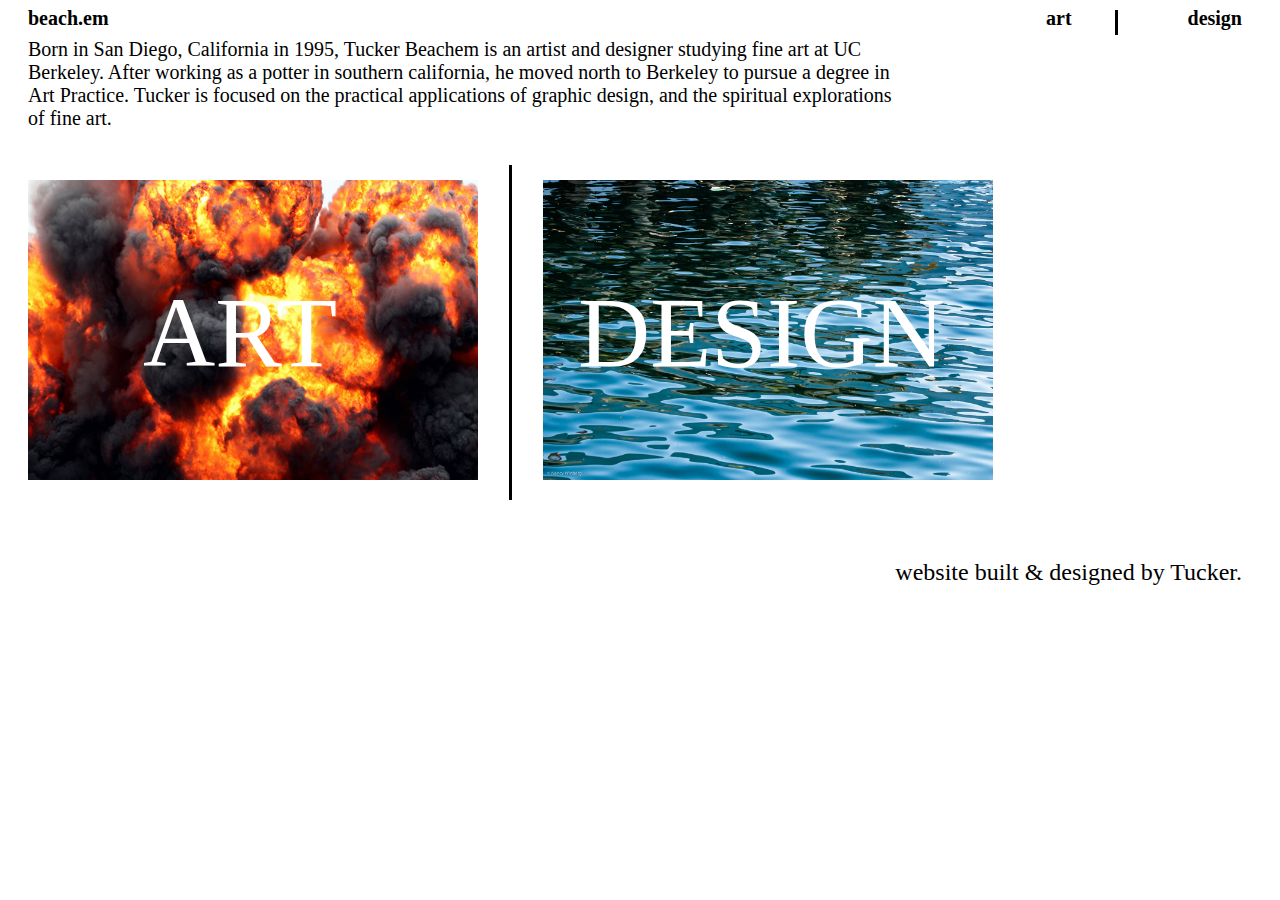
<file: index.html>
<!DOCTYPE html>
<html>
<head>
	<link rel="stylesheet" type="text/css" href="assets/css/style.css">
<title>TUCKER</title>
	<link rel = "icon" type = "image/png" href = "assets/img/yellow.png"/>
</head>

<body>
		<div id = "navbar">
			<div class = "flex-row">
				<h3 class = "nav" ><a href = "index.html">beach.em</a></h3>
				<h3 class = "nav2" ><a href = "art-page.html">art</a></h3>
				<div class = "bar2" ></div>
				<h3 class = "nav3" ><a href = "design-page.html">design</a></h3>
			</div>
		</div>
	<div class = "bio"> 
		Born in San Diego, California in 1995, Tucker Beachem is an artist and designer studying fine art at UC Berkeley.  After working as a potter in southern california, he moved north to Berkeley to pursue a degree in Art Practice. Tucker is focused on the practical applications of graphic design, and the spiritual explorations of fine art. 
	</div>
	<div class = "img-bar">
		<div class = "art">
			<a href = "art-page.html">
			<div class = "art-word"> ART </div>
			
			<img class = "explode" src = "assets/img/explosion-sml.jpg"/>
			</a>


		</div>
		<div class = "bar">
		</div>
		<div class = "design">
			<a href = "design-page.html">
			<div class = "design-word"> DESIGN </div>
			<img class = "water" src = "assets/img/waterrr.jpg" />
			</a>
		</div>
	</div>	
		<div class = "footer"> website built & designed by Tucker. </div>
	
</body>

</html>
</file>
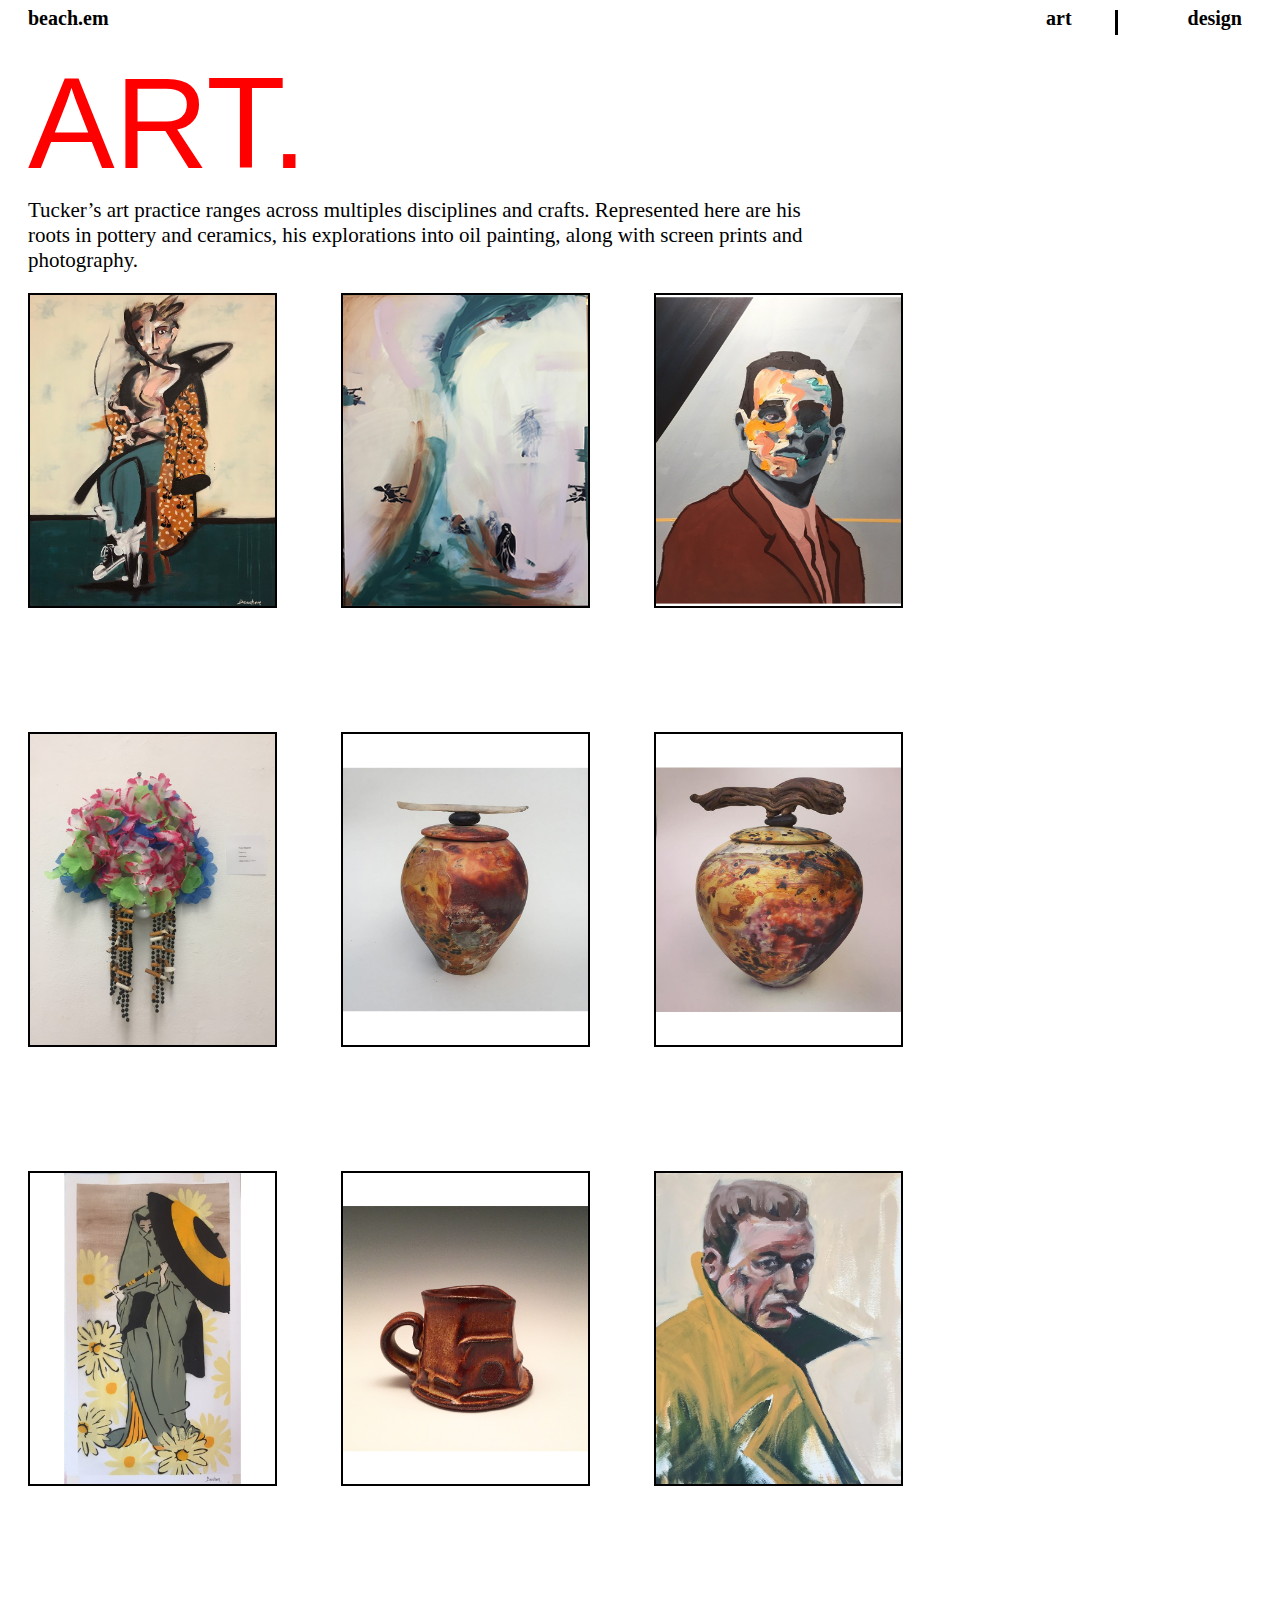
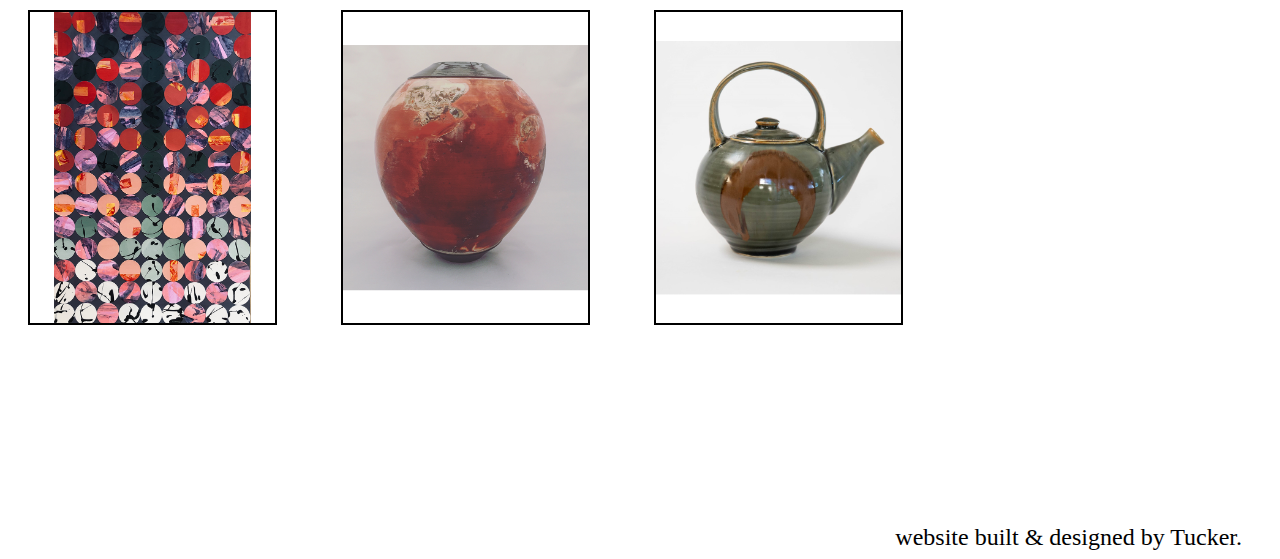
<file: art-page.html>
<!DOCTYPE html>
<html>
<head>
	<link rel="stylesheet" type="text/css" href="assets/css/style.css">
<title>ART</title>
<link rel = "icon" type = "image/png" href = "assets/img/red.png"/>
</head>

<body>
		<div id = "navbar">
			<div class = "flex-row">
				<h3 class = "nav" ><a href = "index.html">beach.em</a></h3>
				<h3 class = "nav2" ><a href = "art-page.html">art</a></h3>
				<div class = "bar2" ></div>
				<h3 class = "nav3" ><a href = "design-page.html">design</a></h3>
			</div>
		</div>

		<div class = "art-header"> ART. </div>
		<div class = "art-bio"> Tucker’s art practice ranges across multiples disciplines and crafts. Represented here are his roots in pottery and ceramics, his explorations into oil painting, along with screen prints and photography. 
			</div>
		<div class = "art-images">
			<div class = "caption1">
				"Self Portrait" <br> Oil on canvas <br> 36" x 24"
			</div>
			<img class = "art-pic" src = "assets/img/Self Portrait.jpg">
			<img class = "art-pic" src = "assets/img/west2.png">
		
			<img class = "art-pic" src = "assets/img/evans3.png">
			<img class = "art-pic" src = "assets/img/presence.jpg">
			<img class = "art-pic" src = "assets/img/saggarsmall.png">
			<img class = "art-pic" src = "assets/img/saggar-vase.png">
			<img class = "art-pic" src = "assets/img/lady.png">
			<img class = "art-pic" src = "assets/img/shino-mug.png">
			<img class = "art-pic" src = "assets/img/camus sized (2).jpg">
			<img class = "art-pic" src = "assets/img/colortheory.png">
			<img class = "art-pic" src = "assets/img/redsaggar.png">
			<img class = "art-pic" src = "assets/img/teapot.png">
		</div>
			<div class = "caption2">
				"West" <br> Oil on canvas <br> 36" x 24"
			</div>
			<div class = "caption3">
				"A Real Professional" <br> Oil on paper <br> 24" x 18"
			</div>
			<div class = "caption4">
				"Presence" <br> Found materials and cigarettes
			</div>
			<div class = "caption5">
				"Lidded Saggar" <br> Clay and Ferric Chloride <br> Found handle <br> Wheel thrown
			</div>
			<div class = "caption6">
				"Saggar Vase" <br> Clay and Ferric Chloride <br>
				Found handle <br> Wheel thrown
			</div>
			<div class = "caption7">
				"Stencil 01" <br> Spray paint & Stencil <br> 26" x 15"
			</div>
			<div class = "caption8">
				"Shino Mug" <br> Clay & shino reduction fired <br> Wheel thrown
			</div>
			<div class = "caption9">
				"Camus" <br> Oil on Paper <br> 18" x 24"
			</div>
			<div class = "caption10">
				"Timeline" <br> Acrylic cut and assembly <br> 48" x 24"
			</div>
			<div class = "caption11">
				"Saggar Vase (red)" <br> Clay and Ferric Chloride <br> Wheel thrown
			</div>
			<div class = "caption12">
				"Teapot" <br> Clay <br> Wheel thrown
			</div>

		<div class = "footer"> website built & designed by Tucker. </div>
</body>

</html>
</file>
<file: assets/css/style.css>
@media all and (min-width: 1440px) and (max-width: 2500px) {
@font-face {
  font-family: ogg;
  src: assets/fonts/AnyConv.com__Ogg-Medium.ttf;
}
@font-face {
  font-family: helvetica;
  src: assets/fonts/HelveticaNeueHv.ttf;
}
@font-face {
  font-family: helvetica-bold;
  src: assets/fonts/Helvetica Neu Bold;
  }
#navbar a {
	color: black;
	font-family: ogg;
	display: flex;
	flex-direction: row;
	font-size: 21px;
	margin-top: -20px;
	text-decoration: none;
}
#navbar a:hover {
	opacity: 50%;
}

.flex-row {
	display: flex;
	flex-direction: row;
	justify-content: space-between;
	text-decoration: none;
}

.nav a {
	margin-left: 20px;
	margin-right: 50px;
	text-decoration: none;
}

.flex-row:link, .flex-row:visited {
	text-decoration: none;
}


.nav2 {
	margin-left: 72%;
	margin-right: 50px;
}
.nav3 {
	margin-right: 35px;
}

.img-bar {
	display: flex;
	flex-direction: row;
	margin-top: 50px;
}

.explode {
	width: 650px;
	height: 350px;
	margin-right: 70px;
	margin-left: 20px;
}
.water {
	width: 650px;
	height: 350px;
}

.bio {
	font-size: 21px;
	margin-left: 20px;
	margin-right: 400px;
	margin-top: -10px;
	font-family: ogg;
}

.footer {
	font-size: 21px;
	display: flex;
	flex-direction: row;
	justify-content: flex-end;
	margin-right: 32px;
	margin-top: 75px;
	font-family: ogg;
}

.art-word {
	font-family: helvetica-bold;
	position: absolute;
	color: white;
	font-size: 140px;
	margin-left: 197px;
	margin-top: 96px;
}

.design-word {
	font-family: helvetica-bold;
	position: absolute;
	color: white;
	font-size: 140px;
	margin-left: 60px;
	margin-top: 96px;
}

.bar {
	position: absolute;
	background-color: black;
	height: 353px;
	width: 3px;
	margin-left: 703px;
}

.art-bio {
	margin-right: 35%;
	margin-left: 20px;
	font-size: 21px;
	font-family: ogg;
}

.art-header {
	margin-left: 20px;
	font-family: helvetica;
	font-size: 120px;
	color: red;
}

.art-images {
	width: 1350px;
	margin-left: 20px;
	margin-top: 20px;
}

.art-pic {
	position: relative;
	height: 400px;
	width: 315px;
	margin-right: 60px;
	margin-bottom: 100px;
	border:2px solid black;
	z-index: 2;
}

.art-pic:hover {
	opacity: 30%;
	transition: opacity 0.18s ease-in-out;
}


.caption1 {
	position: absolute;
	height: 400px;
	width: 315px;
	margin-top: 10px;
	margin-left: 2px;
	font-family: helvetica;
	font-size: 20px;
	z-index: 1;
}

.caption2 {
	position: absolute;
	height: 400px;
	width: 315px;
	margin-top: -2024px;
	margin-left: 406px;
	font-family: helvetica;
	font-size: 20px;
	z-index: 1;
}

.caption3 {
	position: absolute;
	height: 400px;
	width: 315px;
	margin-top: -2024px;
	margin-left: 790px;
	font-family: helvetica;
	font-size: 20px;
	z-index: 1;
}

.caption4 {
	position: absolute;
	height: 400px;
	width: 315px;
	margin-top: -1504px;
	margin-left: 30px;
	font-family: helvetica;
	font-size: 20px;
	z-index: 1;
}

.caption5 {
	position: absolute;
	height: 400px;
	width: 315px;
	margin-top: -1504px;
	margin-left: 406px;
	font-family: helvetica;
	font-size: 20px;
	z-index: 1;
}

.caption6 {
	position: absolute;
	height: 400px;
	width: 315px;
	margin-top: -1504px;
	margin-left: 790px;
	font-family: helvetica;
	font-size: 20px;
	z-index: 1;
}

.caption7 {
	position: absolute;
	height: 400px;
	width: 315px;
	margin-top: -984px;
	margin-left: 30px;
	font-family: helvetica;
	font-size: 20px;
	z-index: 1;
}

.caption8 {
	position: absolute;
	height: 400px;
	width: 315px;
	margin-top: -984px;
	margin-left: 406px;
	font-family: helvetica;
	font-size: 20px;
	z-index: 1;
}

.caption9 {
	position: absolute;
	height: 400px;
	width: 315px;
	margin-top: -984px;
	margin-left: 790px;
	font-family: helvetica;
	font-size: 20px;
	z-index: 1;
}

.caption10 {
	position: absolute;
	height: 400px;
	width: 315px;
	margin-top: -484px;
	margin-left: 30px;
	font-family: helvetica;
	font-size: 20px;
	z-index: 1;
}

.caption11 {
	position: absolute;
	height: 400px;
	width: 315px;
	margin-top: -484px;
	margin-left: 406px;
	font-family: helvetica;
	font-size: 20px;
	z-index: 1;
}

.caption12 {
	position: absolute;
	height: 400px;
	width: 315px;
	margin-top: -484px;
	margin-left: 790px;
	font-family: helvetica;
	font-size: 20px;
	z-index: 1;
}

}
.design-header {
	margin-left: 12px;
	font-family: helvetica;
	font-size: 120px;
	color: blue;
}

.art a:hover {
	opacity: 80%;

}

.design a:hover {
	opacity: 80%;
}

.bar2 {
	position: absolute;
	background-color: black;
	height: 26px;
	width: 3px;
	margin-left: 89.5%;
	margin-top: 3px;
}





@media all and (max-width: 1439px) {
@font-face {
  font-family: ogg;
  src: assets/fonts/AnyConv.com__Ogg-Medium.ttf;
}
@font-face {
  font-family: helvetica;
  src: assets/fonts/HelveticaNeueHv.ttf;
}
@font-face {
  font-family: helvetica-bold;
  src: assets/fonts/Helvetica Neu Bold;
  }
#navbar a {
	color: black;
	font-family: ogg;
	display: flex;
	flex-direction: row;
	font-size: 20px;
	margin-top: -20px;
	text-decoration: none;
}
#navbar a:hover {
	opacity: 50%;
}

.flex-row {
	display: flex;
	flex-direction: row;
	justify-content: space-between;
	text-decoration: none;
	margin-right: 0px;
}

.nav a {
	margin-left: 20px;
	margin-right: 50px;
	text-decoration: none;
}

.flex-row:link, .flex-row:visited {
	text-decoration: none;
}


.nav2 {
	margin-left: 65%;
	margin-right: 50px;
}
.nav3 {
	margin-right: 30px;
}

.img-bar {
	display: flex;
	flex-direction: row;
	margin-top: 50px;
}

.explode {
	width: 450px;
	height: 300px;
	margin-right: 65px;
	margin-left: 20px;
}
.water {
	width: 450px;
	height: 300px;
}

.bio {
	font-size: 20px;
	margin-left: 20px;
	margin-right: 30%;
	margin-top: -10px;
	font-family: ogg;
}

.footer {
	display: flex;
	flex-direction: row;
	justify-content: flex-end;
	font-size: 24px;
	margin-right: 30px;
	margin-top: 75px;
	font-family: ogg;
}

.art-word {
	font-family: helvetica-bold;
	position: absolute;
	color: white;
	font-size: 100px;
	margin-left: 135px;
	margin-top: 95px;
}

.design-word {
	font-family: helvetica-bold;
	position: absolute;
	color: white;
	font-size: 100px;
	margin-left: 35px;
	margin-top: 95px;
}

.bar {
	position: absolute;
	background-color: black;
	height: 335px;
	width: 3px;
	margin-top: -15px;
	margin-left: 501px;
}

.bar2 {
	position: absolute;
	background-color: black;
	height: 25px;
	width: 3px;
	margin-left: 86.5%;
	margin-top: 2px;
}

.art-images {
	width: 960px;

	margin-left: 20px;
	margin-top: 20px;
}

.art-pic {
	position: relative;
	height: 311px;
	width: 245px;
	margin-right: 60px;
	margin-bottom: 120px;
	border:2px solid black;
	z-index: 2;
}

.art-bio {
	margin-right: 35%;
	margin-left: 20px;
	font-size: 21px;
	font-family: ogg;
}

.art-header {
	margin-left: 20px;
	font-family: helvetica;
	font-size: 130px;
	color: red;
}

.design-header {
	margin-left: 8px;
	font-family: helvetica;
	font-size: 130px;
	color: blue;
}


.art-pic:hover {
	opacity: 30%;
	transition: opacity 0.18s ease-in-out;
}


.caption1 {
	position: absolute;
	height: 311px;
	width: 245px;
	margin-top: 10px;
	margin-left: 2px;
	font-family: helvetica;
	font-size: 15px;
	z-index: 1;
}

.caption2 {
	position: absolute;
	height: 311px;
	width: 245px;
	margin-top: -1750px;
	margin-left: 340px;
	font-family: helvetica;
	font-size: 15px;
	z-index: 1;
}

.caption3 {
	position: absolute;
	height: 311px;
	width: 245px;
	margin-top: -1750px;
	margin-left: 655px;
	font-family: helvetica;
	font-size: 15px;
	z-index: 1;
}

.caption4 {
	position: absolute;
	height: 311px;
	width: 245px;
	margin-top: -1304px;
	margin-left: 22px;
	font-family: helvetica;
	font-size: 15px;
	z-index: 1;
}

.caption5 {
	position: absolute;
	height: 311px;
	width: 245px;
	margin-top: -1304px;
	margin-left: 340px;
	font-family: helvetica;
	font-size: 15px;
	z-index: 1;
}

.caption6 {
	position: absolute;
	height: 311px;
	width: 245px;
	margin-top: -1304px;
	margin-left: 655px;
	font-family: helvetica;
	font-size: 15px;
	z-index: 1;
}

.caption7 {
	position: absolute;
	height: 311px;
	width: 245px;
	margin-top: -870px;
	margin-left: 22px;
	font-family: helvetica;
	font-size: 15px;
	z-index: 1;
}

.caption8 {
	position: absolute;
	height: 311px;
	width: 245px;
	margin-top: -870px;
	margin-left: 340px;
	font-family: helvetica;
	font-size: 15px;
	z-index: 1;
}

.caption9 {
	position: absolute;
	height: 311px;
	width: 245px;
	margin-top: -870px;
	margin-left: 655px;
	font-family: helvetica;
	font-size: 15px;
	z-index: 1;
}

.caption10 {
	position: absolute;
	height: 311px;
	width: 245px;
	margin-top: -430px;
	margin-left: 22px;
	font-family: helvetica;
	font-size: 15px;
	z-index: 1;
}

.caption11 {
	position: absolute;
	height: 311px;
	width: 245px;
	margin-top: -430px;
	margin-left: 340px;
	font-family: helvetica;
	font-size: 15px;
	z-index: 1;
}

.caption12 {
	position: absolute;
	height: 311px;
	width: 245px;
	margin-top: -430px;
	margin-left: 655px;
	font-family: helvetica;
	font-size: 15px;
	z-index: 1;
}
}

.art-bio {
	margin-right: 35%;
}
</file>
